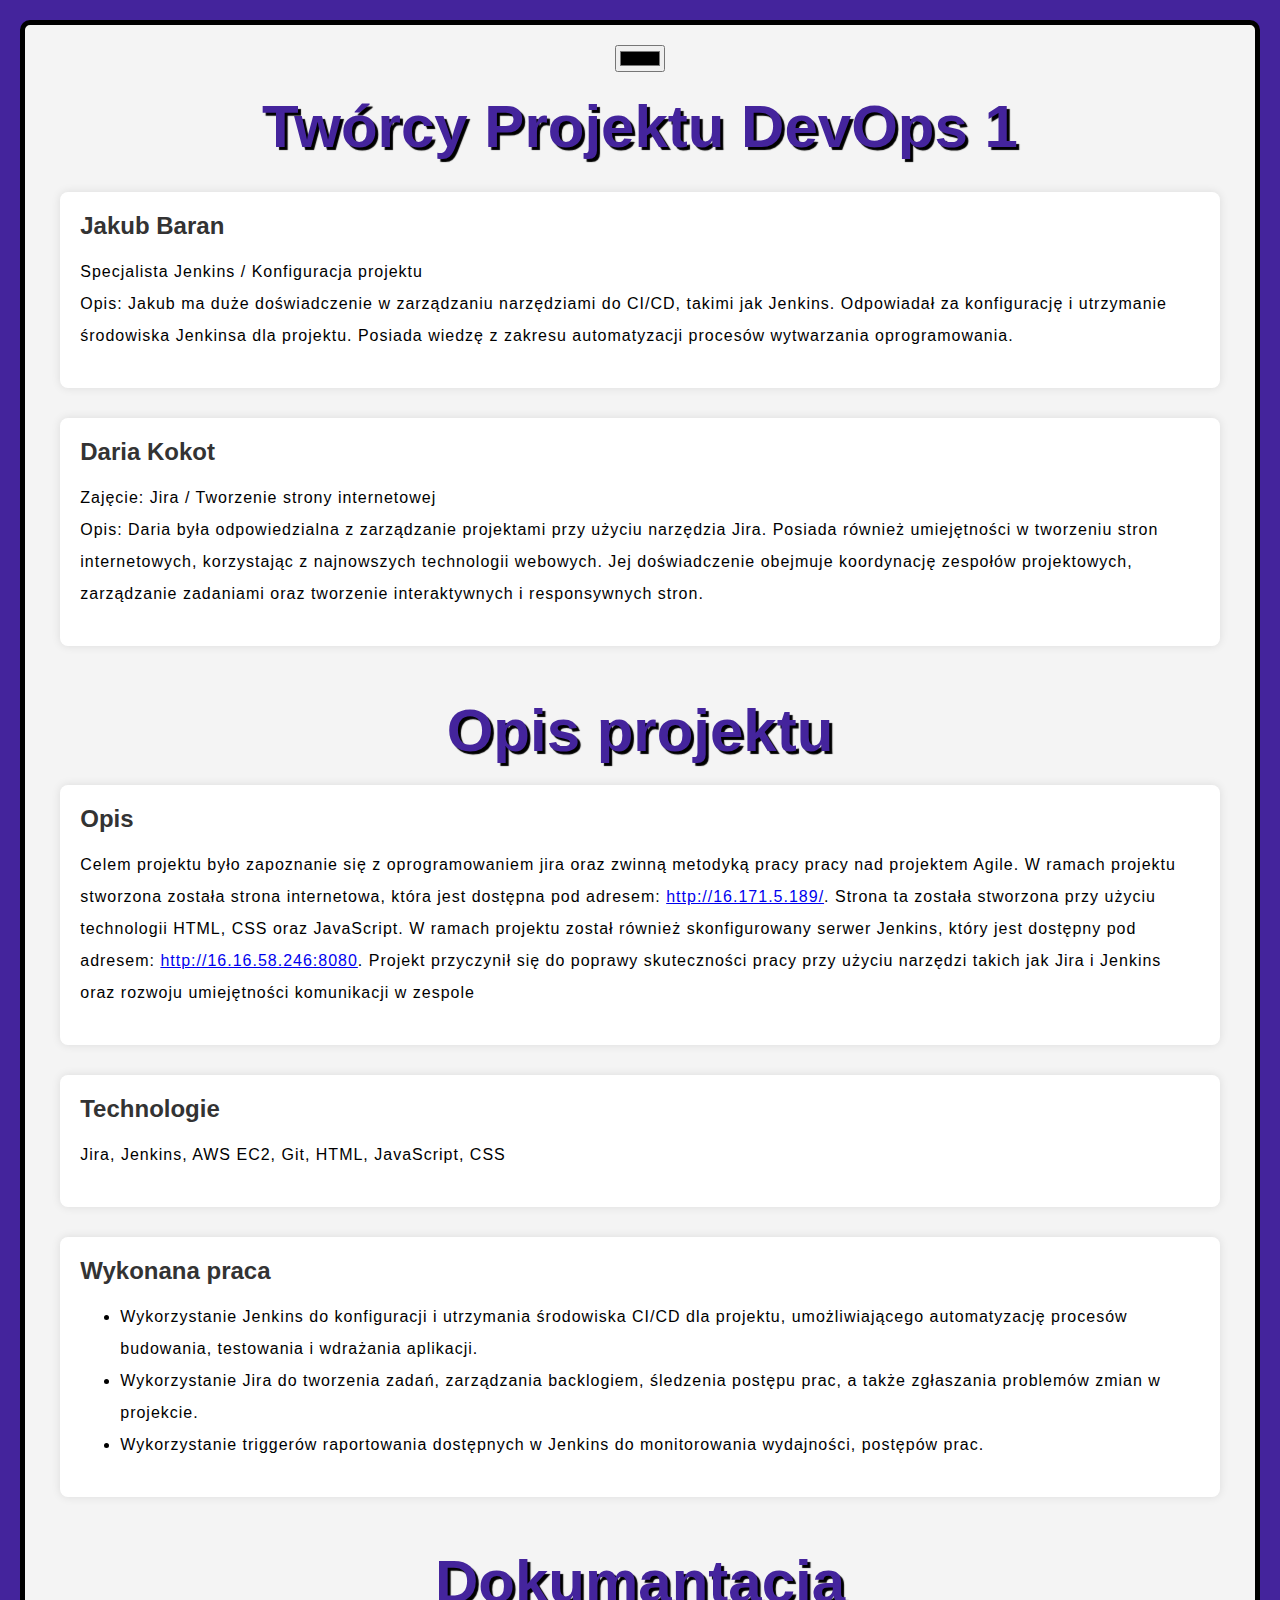
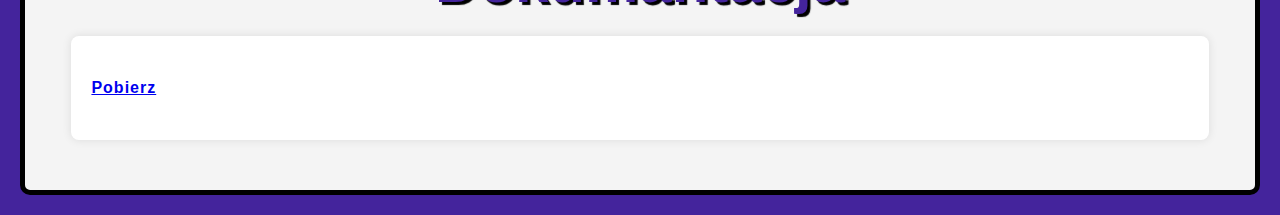
<file: index.html>
<!DOCTYPE html>
<html lang="pl">
<head>
  <meta charset="UTF-8">
  <title>Informacje o Twórcach Projektu</title>
  <link href="style.css" rel="stylesheet" type="text/css">
  
    
</head>
<body id="body">
  
  <h1 id="title">Twórcy Projektu DevOps 1</h1>
  <br>
  <div class="authors area">
    <div class="author textbox">
      <h2>Jakub Baran</h2>
      <p>
        Specjalista Jenkins / Konfiguracja projektu <br>
        Opis: Jakub ma duże doświadczenie w zarządzaniu narzędziami do CI/CD, takimi jak Jenkins. Odpowiadał za konfigurację i utrzymanie środowiska Jenkinsa dla projektu. Posiada wiedzę z zakresu automatyzacji procesów wytwarzania oprogramowania.
      </p>
    </div>

    <div class="author textbox">
      <h2>Daria Kokot</h2>
      <p>
        Zajęcie: Jira / Tworzenie strony internetowej <br>
        Opis: Daria była odpowiedzialna z zarządzanie projektami przy użyciu narzędzia Jira. Posiada również umiejętności w tworzeniu stron internetowych, korzystając z najnowszych technologii webowych. Jej doświadczenie obejmuje koordynację zespołów projektowych, zarządzanie zadaniami oraz tworzenie interaktywnych i responsywnych stron.
    </p>
    </div>
  </div>

  
  <h1 id="opis">Opis projektu</h1>
  <div class="description area">
    <div class="textbox">
      <h2>Opis</h2>
      <p>Celem projektu było zapoznanie się z oprogramowaniem jira oraz zwinną metodyką pracy pracy nad projektem Agile. W ramach projektu stworzona została strona internetowa, która jest dostępna pod adresem: <a href="http://16.171.5.189/">http://16.171.5.189/</a>. Strona ta została stworzona przy użyciu technologii HTML, CSS oraz JavaScript. W ramach projektu został również skonfigurowany serwer Jenkins, który jest dostępny pod adresem: <a href="http://16.16.58.246:8080">http://16.16.58.246:8080</a>. Projekt przyczynił się do poprawy skuteczności pracy przy użyciu narzędzi takich jak Jira i Jenkins oraz rozwoju umiejętności komunikacji w zespole </p> 
    </div>
    <div class="textbox">
      <h2>Technologie</h2>
      <p>Jira, Jenkins, AWS EC2, Git, HTML, JavaScript, CSS</p>
    </div>
    <div class="textbox">
      <h2>Wykonana praca</h2>
      <p>
        <ul>
          <li>Wykorzystanie Jenkins do konfiguracji i utrzymania środowiska CI/CD dla projektu, umożliwiającego automatyzację procesów budowania, testowania i wdrażania aplikacji.</li>
          <li>Wykorzystanie Jira do tworzenia zadań, zarządzania backlogiem, śledzenia postępu prac, a także zgłaszania problemów zmian w projekcie.</li>
          <li>Wykorzystanie triggerów raportowania dostępnych w Jenkins do monitorowania wydajności, postępów prac.</li>

          
    </ul></p>
  </div>

  
  <h1 id="opis">Dokumantacja</h1>
  <div class="description area">
    <div class="textbox">
      <p><a href="./Project_DevOps_Article_Daria_Kokot_Jakub_Baran.pdf"><strong>Pobierz</strong></a></p>
  </div>


  <script src="changeColor.js"></script>

</body>
</html>
</file>
<file: style.css>
html {
  font-size: 10px;
  font-family: 'Open Sans', sans-serif;
  background-color: #44249c;
}

h1 {
  font-size: 60px;
  text-align: center;
  margin: 0;
  padding: 20px 0;
  color: #44249c;
  text-shadow: 3px 3px 1px black;
}

p,
li,
.textbox p {
  font-size: 16px;
  line-height: 2;
  letter-spacing: 1px;
}

body {
  width: auto;
  margin: 0 auto;
  background-color: #FF9500;
  padding: 20px 20px 20px 20px;
  border: 5px solid black;
  display: flex;
  flex-direction: column;
  align-items: center;
  justify-content: center;
  border-radius: 10px;
  font-family: Arial, sans-serif;
  margin: 20px 20px;
  background-color: #f4f4f4;
}

.area{
  display: flex;
  flex-direction: column;
  align-items: center;
  justify-content: center;
  width: 98%;
}

.textbox {
  margin-bottom: 30px;
  padding: 20px;
  background-color: #fff;
  border-radius: 8px;
  box-shadow: 0 0 10px rgba(0, 0, 0, 0.1);
  width: 96%;
}

.textbox h2 {
  margin-top: 0;
  color: #333;
  font-size: 24px;
  /* text-transform: uppercase; */
  margin-bottom: 10px;
}

.textbox p::before {
  content: attr(data-title);
  font-weight: bold;
}

img {
  display: block;
  margin: 0 auto;
}

/* Dodatkowe style dla h1 z drugiego bloku */
h1 {
  text-align: center;
}
</file>
